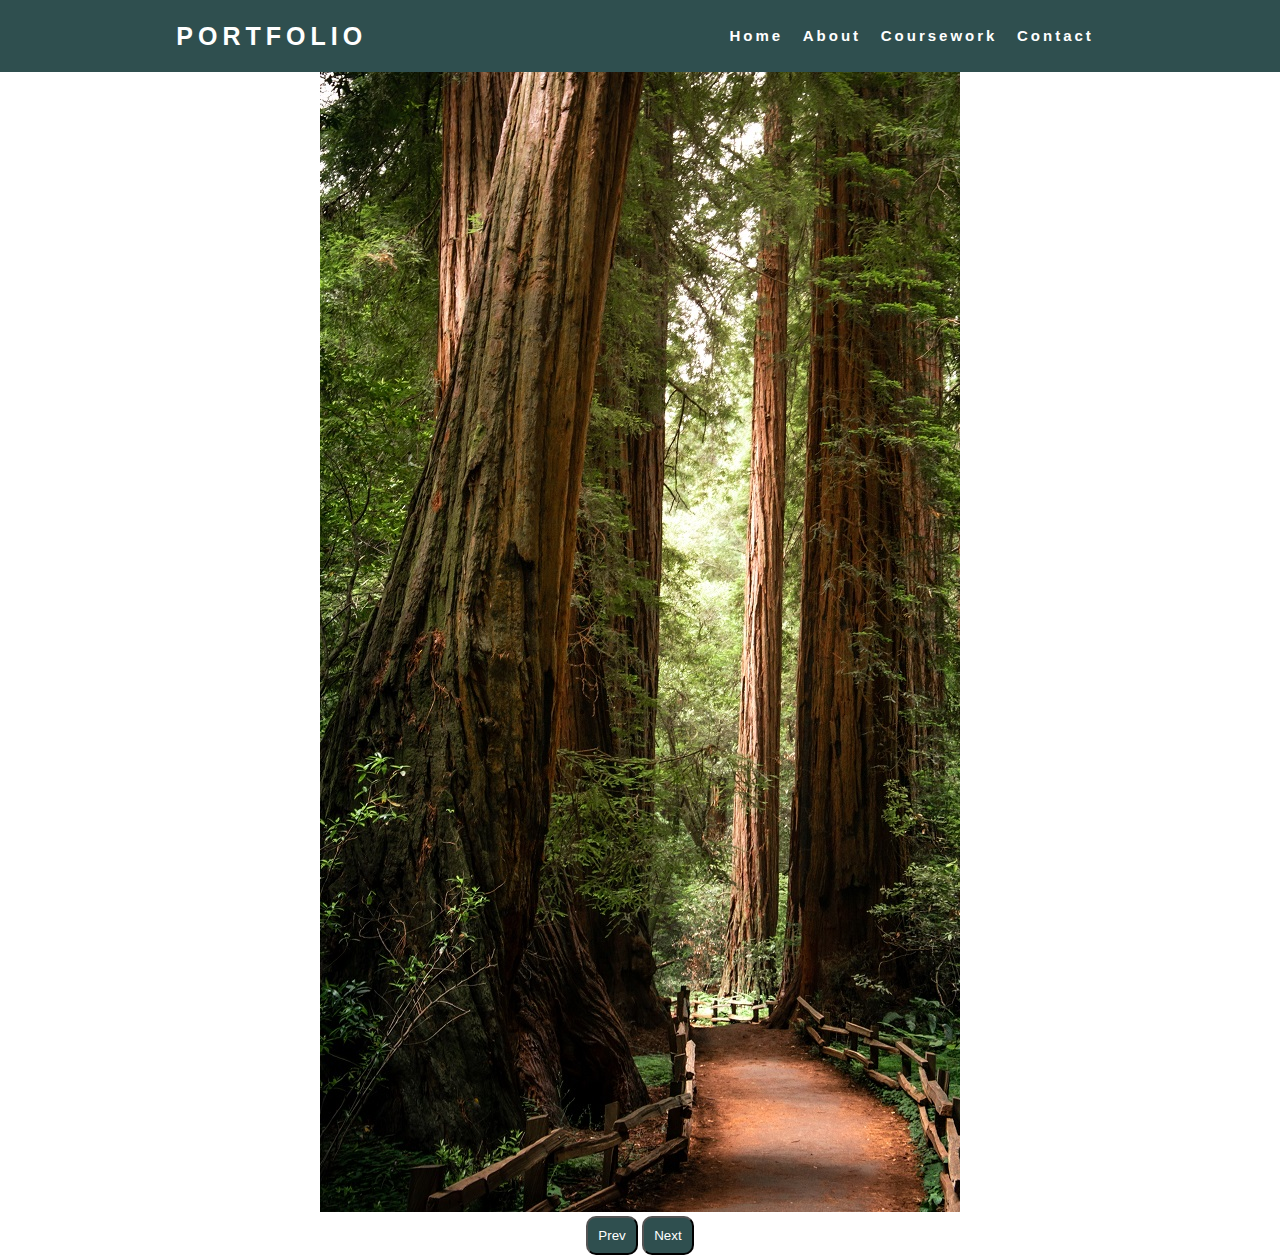
<file: index.html>
<!-- Home page that contains the image carousel-->

<!DOCTYPE html>
<html>
    <head>
        <meta charset="UTF-8">
        <link rel="stylesheet" type="text/css" href="style.css">
        <title>Project</title>
    </head>
    <body>
        <!-- Horizontal navigation bar-->
        <nav>
            <div class="logo">
                <h4>Portfolio</h4>
            </div>
            <ul class="nav-bar">
                <li>
                    <a href="index.html">Home</a>
                </li>
                <li>
                    <a href="about.html">About</a>
                </li>
                <li>
                    <a href="project.html">Coursework</a>
                </li>
                <li>
                    <a href="contact.html">Contact</a>
                </li>
        </nav>

        <!-- Carousel images-->
        <!-- Cited images in alt""-->
        <div class="carousel-container">
            <div class="carousel-images">

                <div class="image"><img src="brown-trees-on-forest-3655684.jpg" alt="https://www.pexels.com/photo/brown-trees-on-forest-3655684/"></div>
                <div class="image"><img src="golden-gate-bridge-1661656.jpg" alt="https://www.pexels.com/photo/golden-gate-bridge-1661656/"></div>
                <div class="image"><img src="aerial-photography-of-concrete-houses-2401665.jpg" alt="https://www.pexels.com/photo/aerial-photography-of-concrete-houses-2401665/"></div>
                <div class="image"><img src="photography-of-waterfalls-between-trees-788200.jpg" alt="https://www.pexels.com/photo/photography-of-waterfalls-between-trees-788200/"></div>
                
            </div>
        </div>

        <!-- Carousel buttons -->
        <div class="buttons">
            <button class="prevBtn" onclick="manual(-1)">Prev</button>
            <button class="nextBtn" onclick="manual(1)">Next</button>
        </div>

        <script src="app.js"></script>

    </body>
</html>
</file>
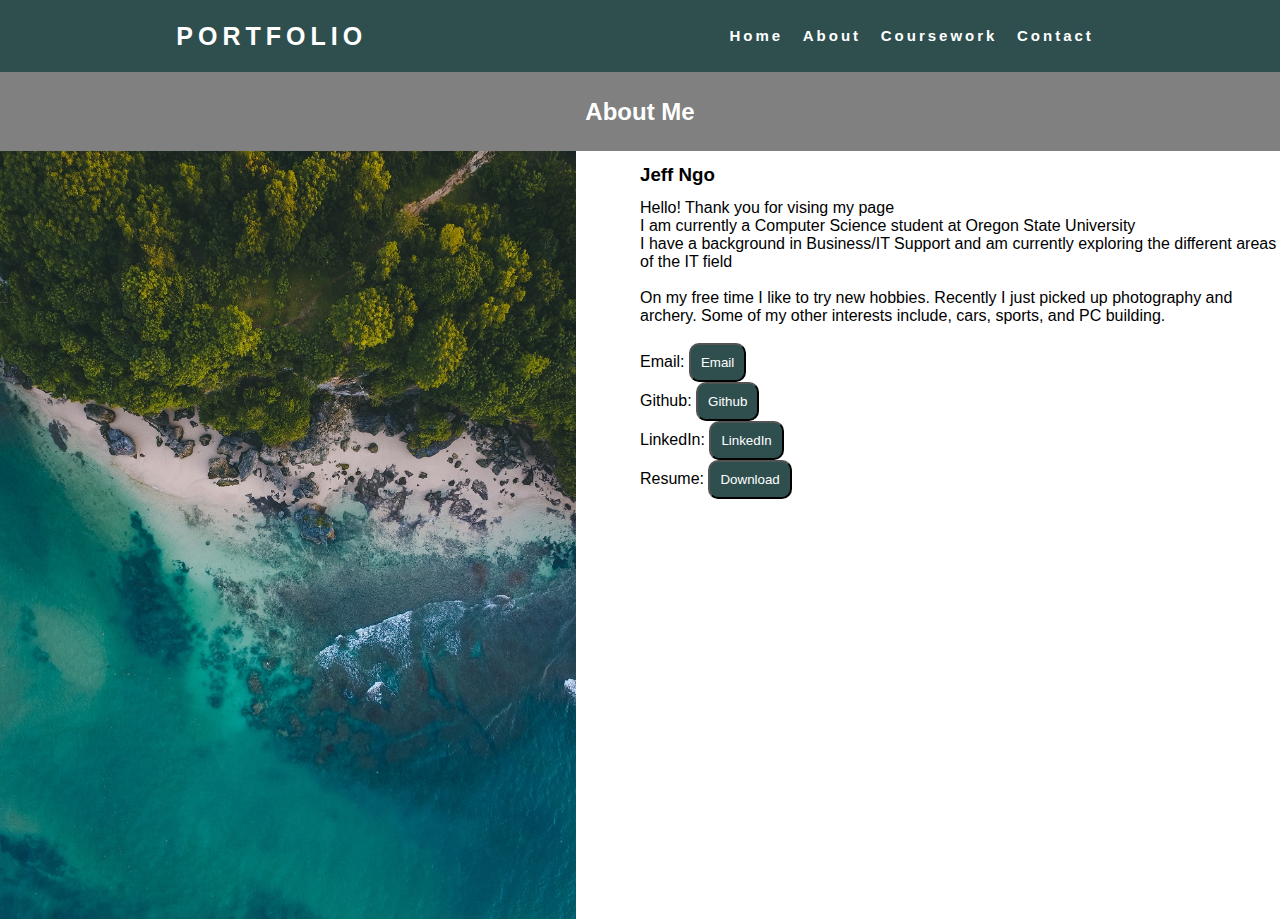
<file: about.html>
<!-- About Me Page-->

<!DOCTYPE html>
<html>
    <head>
        <meta charset="UTF-8">
        
        <link rel="stylesheet" type="text/css" href="style.css">
        <title>About</title>
    </head>
    <body>

        <!-- Horizontal navigation bar-->
        <!--Home page with 3 subpages-->
        <nav>
            <div class="logo">
                <h4>Portfolio</h4>
            </div>
            <ul class="nav-bar">
                <li>
                    <a href="index.html">Home</a>
                </li>
                <li>
                    <a href="about.html">About</a>
                </li>
                <li>
                    <a href="project.html">Coursework</a>
                </li>
                <li>
                    <a href="contact.html">Contact</a>
                </li>
        </nav>

        <!-- Cited images in alt""-->
        <div class="about">
            <h2>About Me</h2>
            <div class="left">
                <img src="body-of-water-near-green-mountain-931018.jpg" alt="https://www.pexels.com/photo/body-of-water-near-green-mountain-931018/">

            </div>
            <div class="right">
                <h3>Jeff Ngo</h3>
                <p>Hello! Thank you for vising my page</p>  
                <p>I am currently a Computer Science student at Oregon State University</p>
                <p>I have a background in Business/IT Support and am currently exploring the different areas of the IT field</p>
                <br>
                <p>On my free time I like to try new hobbies. Recently I just picked up photography and archery.
                    Some of my other interests include, cars, sports, and PC building.
                </p>
                
                <br>

                <!--Buttons that redirect to different websites-->
                <!--Button to download file-->
                <p>Email: <a href="mailto:ngojef@oregonstate.edu"><button class="mailBtn">Email</button></a></p>

                <p>Github: <a href="https://github.com/ngojs2/CS290"><button class="gitBtn">Github</button></a></p>

                <p>LinkedIn: <a href="https://www.linkedin.com/"><button class="linkBtn">LinkedIn</button></a></p>

                <p>Resume: <a href="Jeffrey.Ngo.Resume.Template.pdf" download><button class="dlBtn">Download</button></a></p>

            </div>
        </div>

    </body>
</html>
</file>
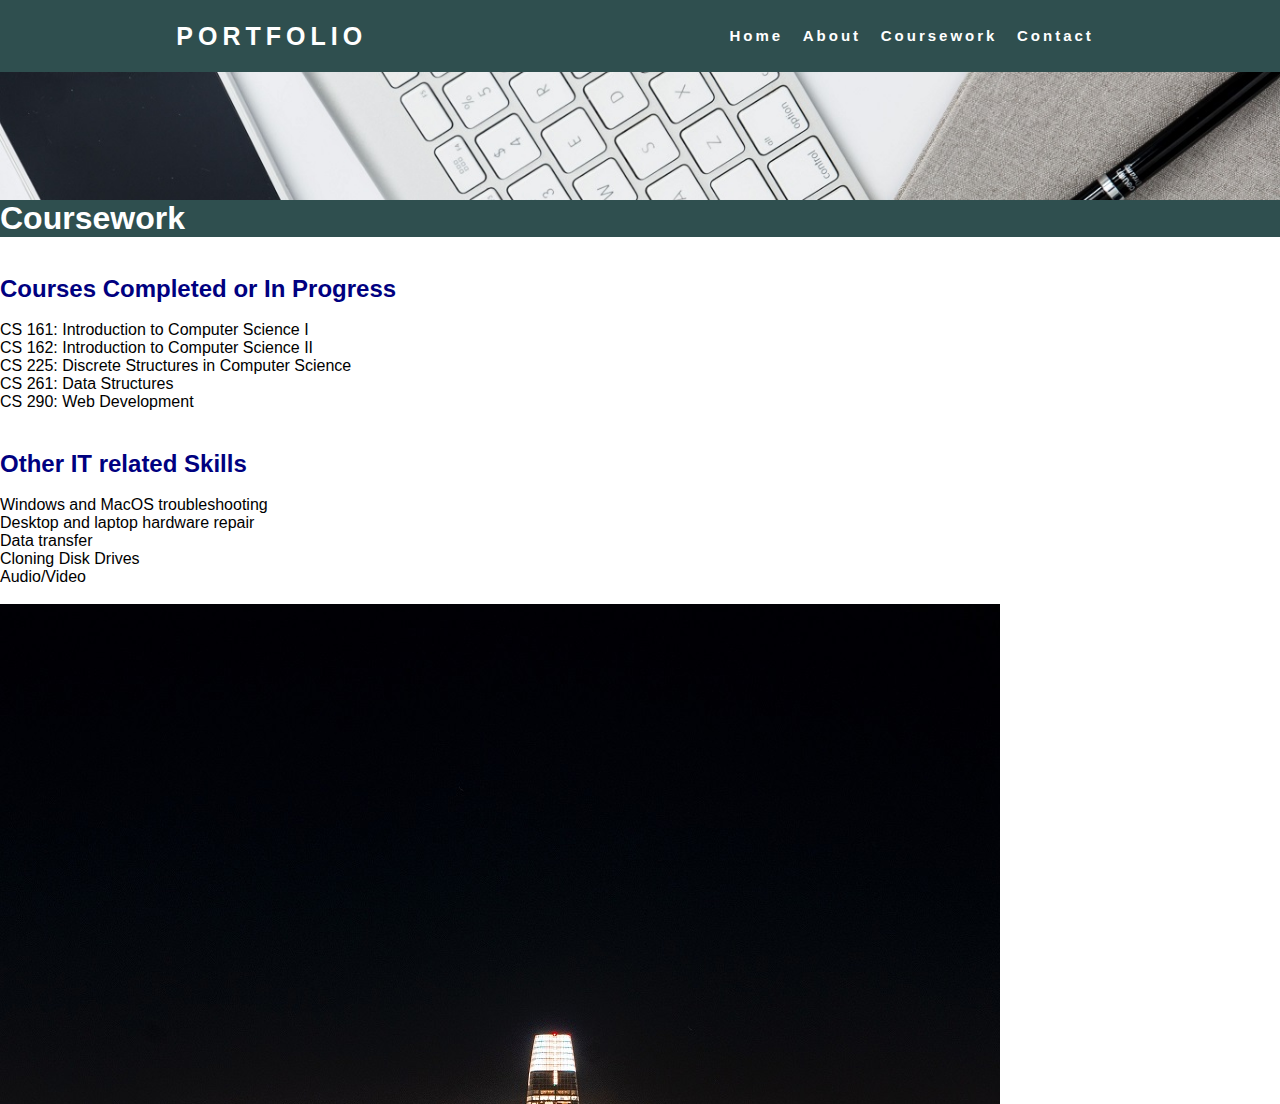
<file: project.html>
<!-- Coursework/project Page-->
<!-- Contains image scroll box-->

<!DOCTYPE html>
<html>
    <head>
        <meta charset="UTF-8">
        <link rel="stylesheet" type="text/css" href="style.css">
        <title>Project</title>
    </head>
    <body>

        <!-- Horizontal navigation bar-->
        <nav>
            <div class="logo">
                <h4>Portfolio</h4>
            </div>
            <ul class="nav-bar">
                <li>
                    <a href="index.html">Home</a>
                </li>
                <li>
                    <a href="about.html">About</a>
                </li>
                <li>
                    <a href="project.html">Coursework</a>
                </li>
                <li>
                    <a href="contact.html">Contact</a>
                </li>
        </nav>
        
        <!-- Unordered lists -->
        <div class="project"></div>
        
        <div class="coursework-header"><h1>Coursework</h1></div>

        <div class="courses">
            
            <h2>Courses Completed or In Progress</h2>
            <br>
            <ul>
                <li>CS 161: Introduction to Computer Science I</li>
                <li>CS 162: Introduction to Computer Science II</li>
                <li>CS 225: Discrete Structures in Computer Science</li>
                <li>CS 261: Data Structures</li>
                <li>CS 290: Web Development</li>
            </ul>
        </div>

        <div class="skills">
            <h2>Other IT related Skills</h2>
            <br>
            <ul>
                <li>Windows and MacOS troubleshooting</li>
                <li>Desktop and laptop hardware repair</li>
                <li>Data transfer</li>
                <li>Cloning Disk Drives</li>
                <li>Audio/Video</li>
            </ul>
        </div>

        <br>

        <!-- Scroll box -->
        <!-- Cited images in alt""-->
    <p class="scroll">
        <img src="city-skyline-during-night-time-3654848.jpg" alt="https://www.pexels.com/photo/city-skyline-during-night-time-3654848/">
    </p>
   
    </body>
</html>
</file>
<file: style.css>
/* Images used were free stock photos from pexel.com. Also cited in alt""
when used. But could not find a way to cite for the images i used for the
background used in CSS
https://www.pexels.com/
*/

*{
    margin: 0px;
    padding: 0px;
    box-sizing: border-box;
    font-family: sans-serif;
    

}

/*Styling for nav*/
nav{
    display: flex;
    justify-content: space-around;
    align-items: center;
    min-height: 8vh;
    background-color: darkslategray;
}


/*Styling for portfolio logo*/
.logo{
    color: white;
    text-transform: uppercase;
    letter-spacing: 5px;
    font-size: 25px;
}

/*Styling for nav bar links*/
.nav-bar{
    display: flex;
    justify-content: space-around;
    width: 30%;

}

/*Remove list style */
.nav-bar li{
    list-style: none;
}

/*Styling for anchor*/
.nav-bar a{
    color: white;
    text-decoration: none;
    letter-spacing: 3px;
    font-weight: bold;
    font-size: 15px;
}

/*Styling for Carousel*/
.carousel-container{
    width: 50%;
    margin: auto;
    overflow: hidden;
}

.carousel-images{
    display: flex;
    width: 100%;
    height: 100%;
}

/*Center image carousel buttons*/
.buttons{
    text-align:center;
}

/*Styling for image carousel buttons*/
.prevBtn{
    background-color: darkslategray;
    color:white;
    border-radius: 10px;
    padding: 10px;
   
}

.nextBtn{
    background-color: darkslategray;
    color:white;
    border-radius: 10px;
    padding: 10px;
    
}

/*Styling for contact page*/
.contact{
    background: url(daylight-environment-forest-idyllic-459225.jpg);
    background-size: cover;
    padding-top: 10%;
    padding-bottom: 10%;
}

.contact h1 {
    text-align: center;
}

.contact-form{
    max-width: 600px;
    margin: auto;
    overflow: hidden;
    text-align: center;
}

.contact-text{
    display: block;
    width: 95%;
    margin: 15px;
    overflow: auto;
}

.message{
    display: block;
    width: 95%;
    height: 100px;
    margin: 15px;
    overflow: auto;
}

.sendBtn{
    border-radius: 10px;
    padding: 10px;
}

/*Styling for about me page*/
.about{
    width: 100%;
    background-color: gray;
}

.about h2{
    text-align: center;
    padding-top: 2%;
    padding-bottom: 2%;
    color: white;
}

.about h3{
    padding-top: 2%;
    padding-bottom: 2%;
}

.about .left, .about .right{
    width: 50%;
    float: left;
}

.about .left img{
    max-width: 100%;
}

.about .left{
    padding-right: 5%;
}


.mailBtn{
    background-color: darkslategray;
    color:white;
    border-radius: 10px;
    padding: 10px;
    
}

.gitBtn{
    background-color: darkslategray;
    color:white;
    border-radius: 10px;
    padding: 10px;
    
}

.linkBtn{
    background-color: darkslategray;
    color:white;
    border-radius: 10px;
    padding: 10px;
    
}

.dlBtn{
    background-color: darkslategray;
    color:white;
    border-radius: 10px;
    padding: 10px;
    
}

/*Styling for project/coursework page*/
.scroll{
    border: 2px;
    max-height: 500px;
    max-width: 1000px;
    float: left;
    overflow: auto;
}

.project{
    background: url(blank-business-composition-computer-373076.jpg);
    background-size: cover;
    padding-top: 5%;
    padding-bottom: 5%;
}

.skills h2{
    color: navy;
}

.coursework-header{
    color:white;
    background-color: darkslategray;
}

.courses h2{
    color: navy;
}

.courses{
    padding-top: 3%;
    padding-bottom: 3%;
}
</file>
